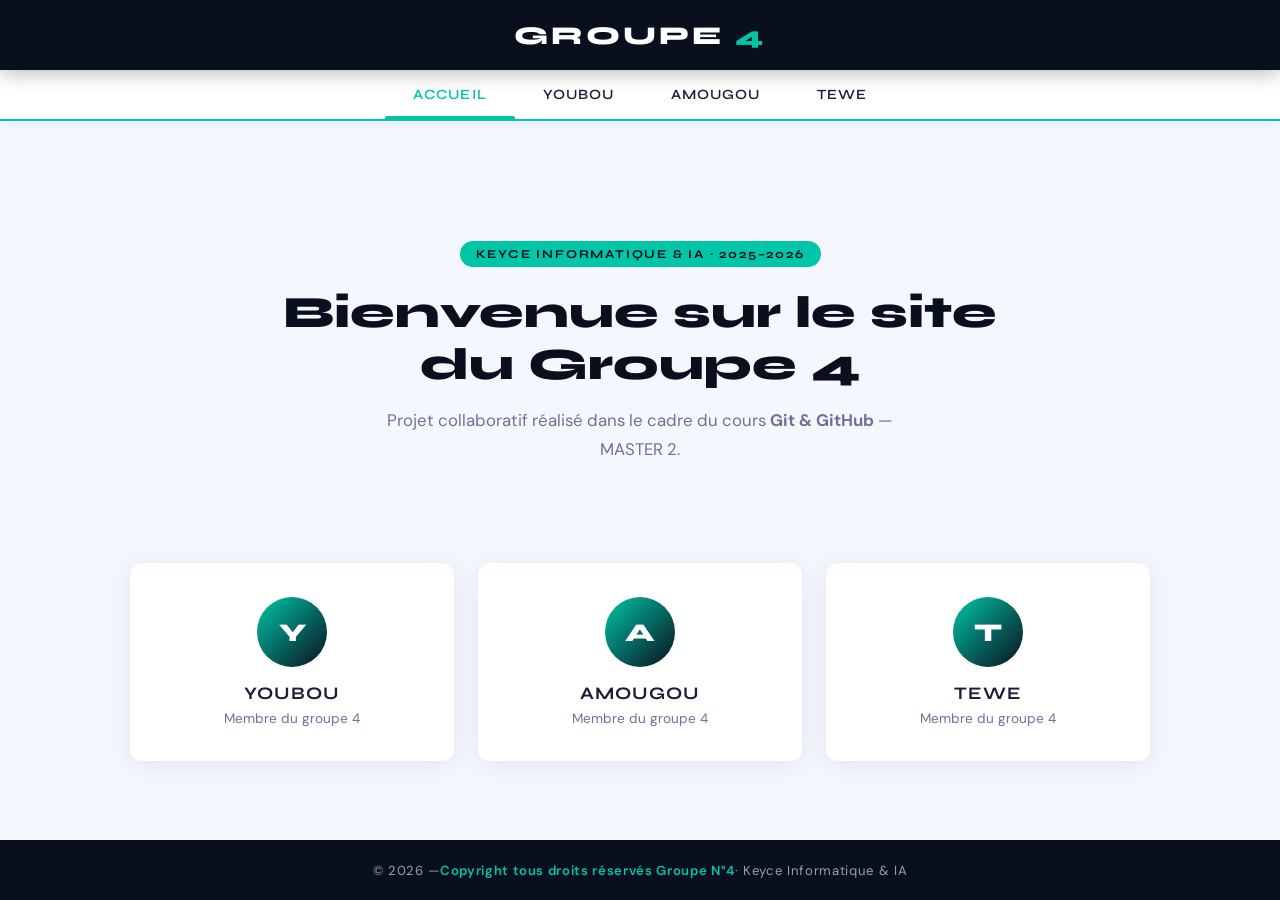
<file: group4/index.html>
<!DOCTYPE html>
<html lang="fr">
<head>
  <meta charset="UTF-8" />
  <meta name="viewport" content="width=device-width, initial-scale=1.0" />
  <title>Groupe 4 — Keyce IA</title>
  <link rel="stylesheet" href="style.css" />
</head>
<body>

  <!-- HEADER -->
  <header>
    <h1><span>Groupe </span>4</h1>
  </header>

  <!-- NAVBAR HORIZONTALE (Modèle 2) -->
  <nav>
    <a href="index.html" class="active">Accueil</a>
    <a href="YOUBOU.html">Youbou</a>
    <a href="AMOUGOU.html">Amougou</a>
    <a href="TEWE.html">Tewe</a>
  </nav>

  <!-- CONTENU PRINCIPAL -->
  <main>
    <section class="hero">
      <div class="badge">Keyce Informatique &amp; IA · 2025–2026</div>
      <h2>Bienvenue sur le site<br>du Groupe 4</h2>
      <p>Projet collaboratif réalisé dans le cadre du cours <strong>Git &amp; GitHub</strong> — MASTER 2.</p>
    </section>

    <!-- MEMBRES -->
    <div class="members-grid">

      <a href="YOUBOU.html" class="member-card">
        <div class="avatar">Y</div>
        <h3>Youbou</h3>
        <p>Membre du groupe 4</p>
      </a>

      <a href="AMOUGOU.html" class="member-card">
        <div class="avatar">A</div>
        <h3>Amougou</h3>
        <p>Membre du groupe 4</p>
      </a>

      <a href="TEWE.html" class="member-card">
        <div class="avatar">T</div>
        <h3>Tewe</h3>
        <p>Membre du groupe 4</p>
      </a>

    </div>
  </main>

  <!-- FOOTER -->
  <footer>
    &copy; 2026 — <span>Copyright tous droits réservés Groupe N°4</span> · Keyce Informatique &amp; IA
  </footer>

</body>
</html>
</file>
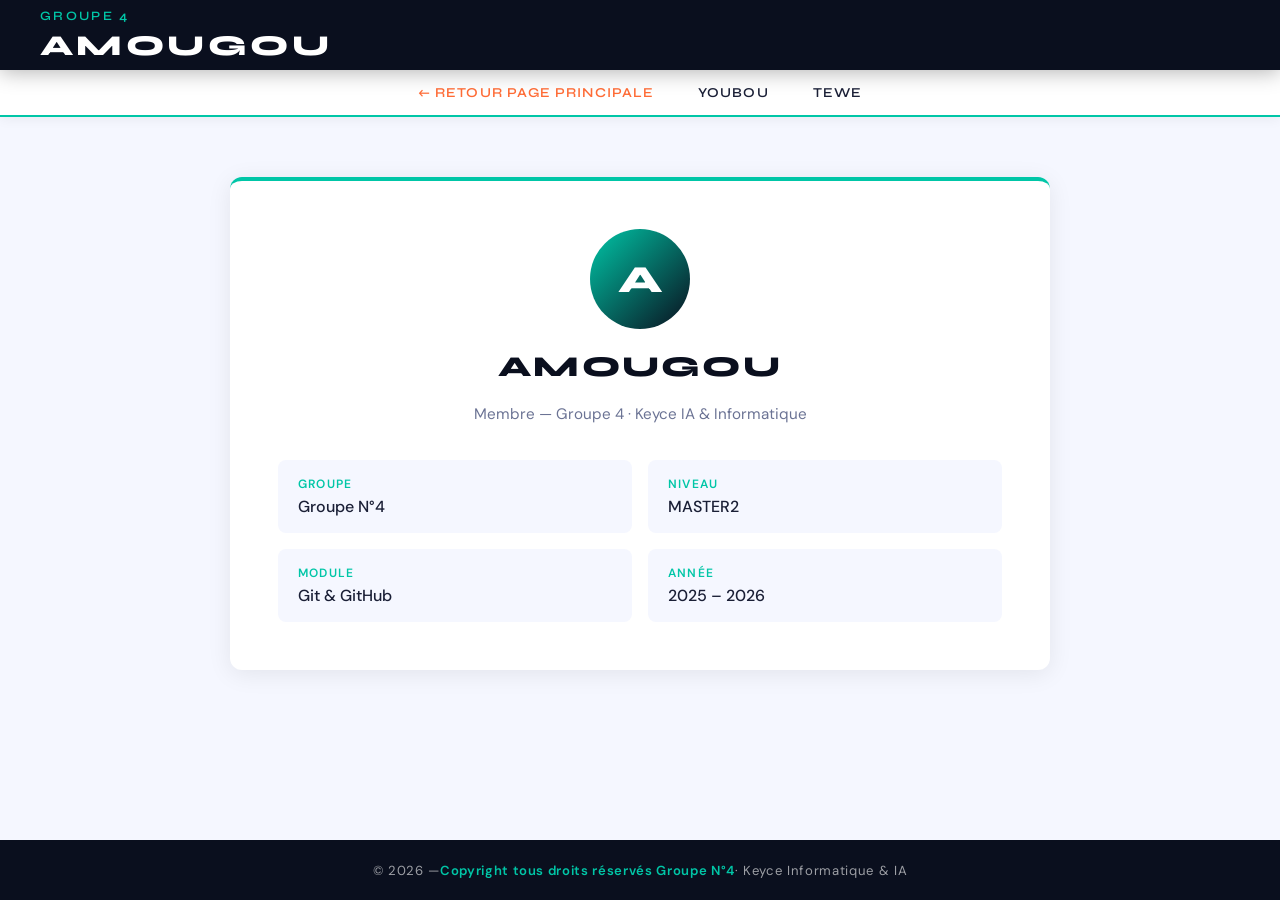
<file: group4/AMOUGOU.html>
<!DOCTYPE html>
<html lang="fr">
<head>
  <meta charset="UTF-8" />
  <meta name="viewport" content="width=device-width, initial-scale=1.0" />
  <title>Amougou — Groupe 4</title>
  <link rel="stylesheet" href="style.css" />
</head>
<body>

  <!-- HEADER -->
  <header class="secondary-header" style="display:flex;flex-direction:column;gap:4px;align-items:flex-start;padding:24px 40px;">
    <span class="groupe-label">Groupe 4</span>
    <h1 style="font-family:'Syne',sans-serif;font-size:1.8rem;font-weight:800;color:#fff;text-transform:uppercase;">Amougou</h1>
  </header>

  <!-- NAVBAR -->
  <nav class="secondary-nav">
    <a href="index.html" class="back">&#8592; Retour page principale</a>
    <a href="YOUBOU.html">Youbou</a>
    <a href="TEWE.html">Tewe</a>
  </nav>

  <!-- CONTENU -->
  <main class="secondary-main">
    <div class="profile-card">
      <div class="profile-avatar">A</div>
      <h2>Amougou</h2>
      <p class="role">Membre — Groupe 4 · Keyce IA &amp; Informatique</p>

      <div class="info-grid">
        <div class="info-item">
          <div class="label">Groupe</div>
          <div class="value">Groupe N°4</div>
        </div>
        <div class="info-item">
          <div class="label">Niveau</div>
          <div class="value">MASTER2</div>
        </div>
        <div class="info-item">
          <div class="label">Module</div>
          <div class="value">Git &amp; GitHub</div>
        </div>
        <div class="info-item">
          <div class="label">Année</div>
          <div class="value">2025 – 2026</div>
        </div>
      </div>
    </div>
  </main>

  <!-- FOOTER -->
  <footer>
    &copy; 2026 — <span>Copyright tous droits réservés Groupe N°4</span> · Keyce Informatique &amp; IA
  </footer>

</body>
</html>
</file>
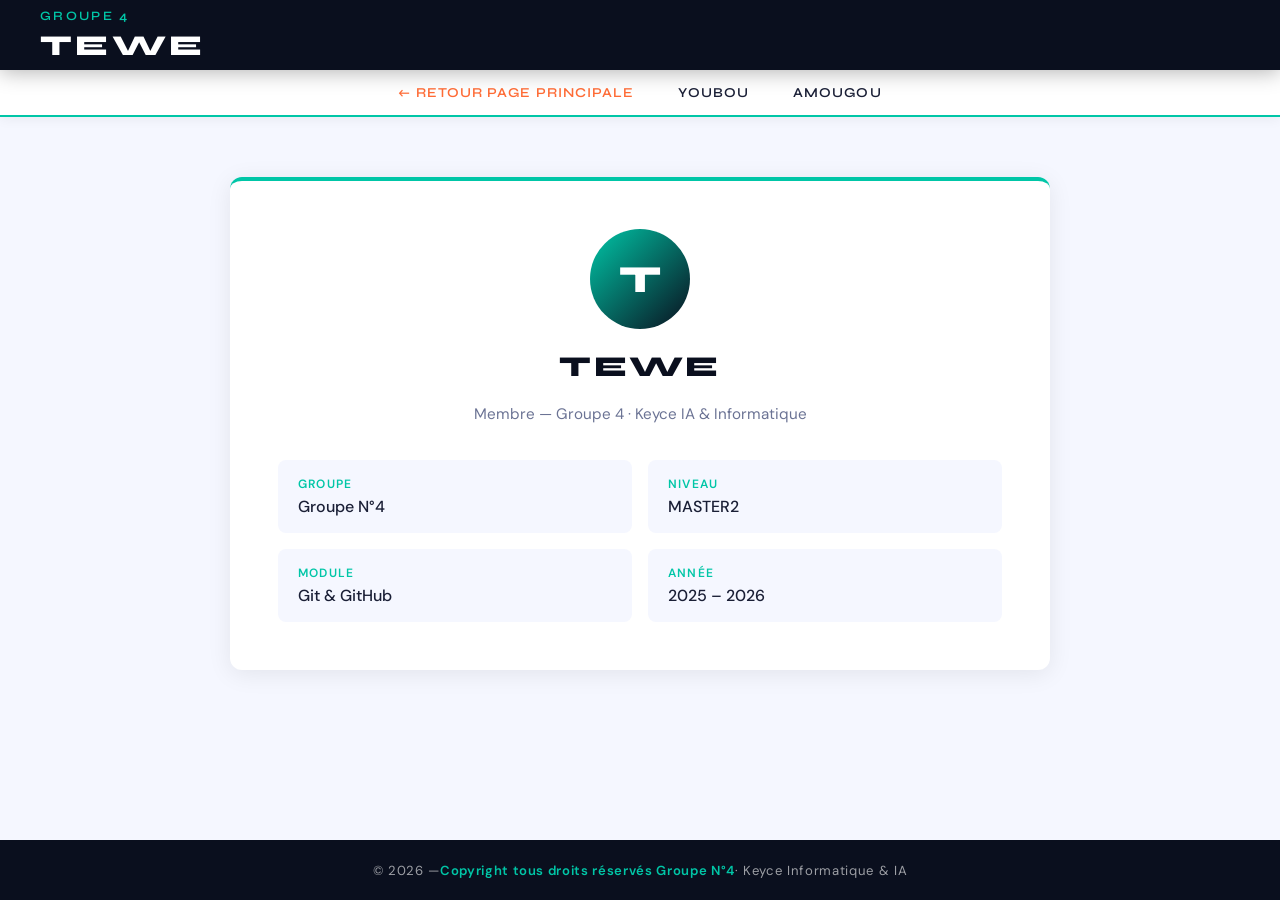
<file: group4/tewe.html>
<!DOCTYPE html>
<html lang="fr">
<head>
  <meta charset="UTF-8" />
  <meta name="viewport" content="width=device-width, initial-scale=1.0" />
  <title>Tewe — Groupe 4</title>
  <link rel="stylesheet" href="style.css" />
</head>
<body>

  <!-- HEADER -->
  <header class="secondary-header" style="display:flex;flex-direction:column;gap:4px;align-items:flex-start;padding:24px 40px;">
    <span class="groupe-label">Groupe 4</span>
    <h1 style="font-family:'Syne',sans-serif;font-size:1.8rem;font-weight:800;color:#fff;text-transform:uppercase;">Tewe</h1>
  </header>

  <!-- NAVBAR -->
  <nav class="secondary-nav">
    <a href="index.html" class="back">&#8592; Retour page principale</a>
    <a href="YOUBOU.html">Youbou</a>
    <a href="AMOUGOU.html">Amougou</a>
  </nav>

  <!-- CONTENU -->
  <main class="secondary-main">
    <div class="profile-card">
      <div class="profile-avatar">T</div>
      <h2>Tewe</h2>
      <p class="role">Membre — Groupe 4 · Keyce IA &amp; Informatique</p>

      <div class="info-grid">
        <div class="info-item">
          <div class="label">Groupe</div>
          <div class="value">Groupe N°4</div>
        </div>
        <div class="info-item">
          <div class="label">Niveau</div>
          <div class="value">MASTER2</div>
        </div>
        <div class="info-item">
          <div class="label">Module</div>
          <div class="value">Git &amp; GitHub</div>
        </div>
        <div class="info-item">
          <div class="label">Année</div>
          <div class="value">2025 – 2026</div>
        </div>
      </div>
    </div>
  </main>

  <!-- FOOTER -->
  <footer>
    &copy; 2026 — <span>Copyright tous droits réservés Groupe N°4</span> · Keyce Informatique &amp; IA
  </footer>

</body>
</html>
</file>
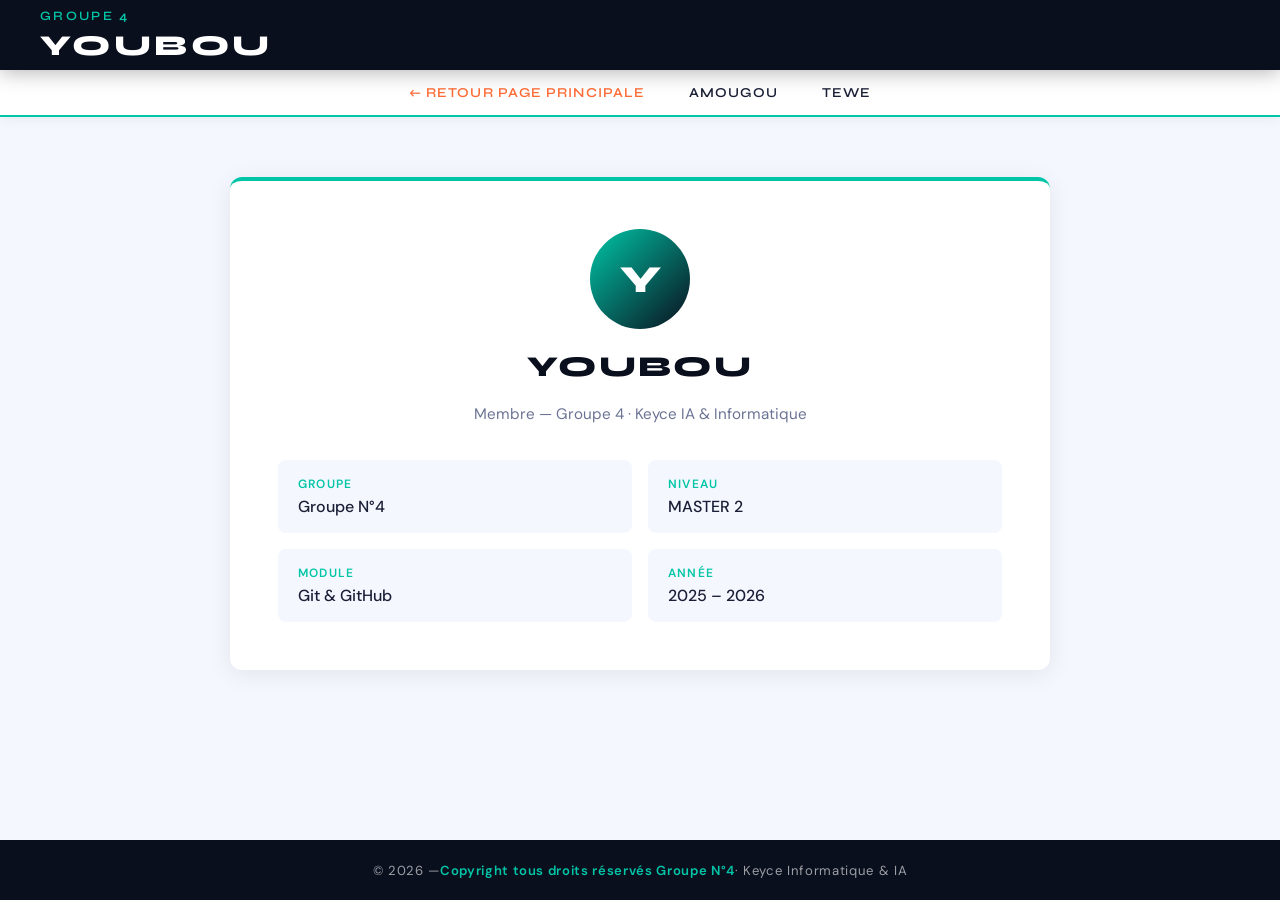
<file: group4/YOUBOU.html>
<!DOCTYPE html>
<html lang="fr">
<head>
  <meta charset="UTF-8" />
  <meta name="viewport" content="width=device-width, initial-scale=1.0" />
  <title>Youbou — Groupe 4</title>
  <link rel="stylesheet" href="style.css" />
</head>
<body>

  <!-- HEADER -->
  <header class="secondary-header" style="display:flex;flex-direction:column;gap:4px;align-items:flex-start;padding:24px 40px;">
    <span class="groupe-label">Groupe 4</span>
    <h1 style="font-family:'Syne',sans-serif;font-size:1.8rem;font-weight:800;color:#fff;text-transform:uppercase;">Youbou</h1>
  </header>

  <!-- NAVBAR -->
  <nav class="secondary-nav">
    <a href="index.html" class="back">&#8592; Retour page principale</a>
    <a href="AMOUGOU.html">Amougou</a>
    <a href="TEWE.html">Tewe</a>
  </nav>

  <!-- CONTENU -->
  <main class="secondary-main">
    <div class="profile-card">
      <div class="profile-avatar">Y</div>
      <h2>Youbou</h2>
      <p class="role">Membre — Groupe 4 · Keyce IA &amp; Informatique</p>

      <div class="info-grid">
        <div class="info-item">
          <div class="label">Groupe</div>
          <div class="value">Groupe N°4</div>
        </div>
        <div class="info-item">
          <div class="label">Niveau</div>
          <div class="value"> MASTER 2</div>
        </div>
        <div class="info-item">
          <div class="label">Module</div>
          <div class="value">Git &amp; GitHub</div>
        </div>
        <div class="info-item">
          <div class="label">Année</div>
          <div class="value">2025 – 2026</div>
        </div>
      </div>
    </div>
  </main>

  <!-- FOOTER -->
  <footer>
    &copy; 2026 — <span>Copyright tous droits réservés Groupe N°4</span> · Keyce Informatique &amp; IA
  </footer>

</body>
</html>
</file>
<file: group4/style.css>
/* =============================================
   GROUPE 4 — Style.css
   Keyce Informatique & IA | 2024-2025
   ============================================= */

@import url('https://fonts.googleapis.com/css2?family=Syne:wght@400;600;800&family=DM+Sans:ital,wght@0,300;0,400;0,500;1,300&display=swap');

:root {
  --primary:     #0a0f1e;
  --accent:      #00c6a7;
  --accent2:     #ff6b35;
  --light:       #f5f7ff;
  --card-bg:     #ffffff;
  --text:        #1a1f36;
  --muted:       #6b7394;
  --header-h:    70px;
  --footer-h:    60px;
  --radius:      12px;
  --shadow:      0 4px 24px rgba(0,0,0,0.08);
}

*, *::before, *::after { box-sizing: border-box; margin: 0; padding: 0; }

html { scroll-behavior: smooth; }

body {
  font-family: 'DM Sans', sans-serif;
  background: var(--light);
  color: var(--text);
  min-height: 100vh;
  display: flex;
  flex-direction: column;
}

/* ── HEADER ─────────────────────────────────── */
header {
  background: var(--primary);
  color: #fff;
  height: var(--header-h);
  display: flex;
  align-items: center;
  justify-content: center;
  position: sticky;
  top: 0;
  z-index: 100;
  box-shadow: 0 2px 20px rgba(0,0,0,0.3);
}

header h1 {
  font-family: 'Syne', sans-serif;
  font-weight: 800;
  font-size: 1.6rem;
  letter-spacing: 0.12em;
  text-transform: uppercase;
  color: var(--accent);
}

header h1 span {
  color: #fff;
}

/* ── NAVBAR HORIZONTALE ─────────────────────── */
nav {
  background: #fff;
  border-bottom: 2px solid var(--accent);
  display: flex;
  justify-content: center;
  gap: 0;
  box-shadow: 0 2px 12px rgba(0,0,0,0.06);
}

nav a {
  font-family: 'Syne', sans-serif;
  font-weight: 600;
  font-size: 0.88rem;
  letter-spacing: 0.08em;
  text-transform: uppercase;
  text-decoration: none;
  color: var(--text);
  padding: 16px 28px;
  position: relative;
  transition: color 0.2s;
}

nav a::after {
  content: '';
  position: absolute;
  bottom: 0; left: 50%; right: 50%;
  height: 3px;
  background: var(--accent);
  transition: left 0.25s, right 0.25s;
  border-radius: 2px 2px 0 0;
}

nav a:hover { color: var(--accent); }
nav a:hover::after { left: 0; right: 0; }
nav a.active { color: var(--accent); }
nav a.active::after { left: 0; right: 0; }

/* ── MAIN CONTENT ────────────────────────────── */
main {
  flex: 1;
  padding: 60px 40px;
  max-width: 1100px;
  margin: 0 auto;
  width: 100%;
}

/* Hero section */
.hero {
  text-align: center;
  padding: 60px 20px 40px;
}

.hero .badge {
  display: inline-block;
  background: var(--accent);
  color: var(--primary);
  font-family: 'Syne', sans-serif;
  font-weight: 700;
  font-size: 0.75rem;
  letter-spacing: 0.15em;
  text-transform: uppercase;
  padding: 6px 16px;
  border-radius: 20px;
  margin-bottom: 20px;
}

.hero h2 {
  font-family: 'Syne', sans-serif;
  font-size: 2.8rem;
  font-weight: 800;
  line-height: 1.15;
  color: var(--primary);
  margin-bottom: 16px;
}

.hero p {
  font-size: 1.05rem;
  color: var(--muted);
  max-width: 520px;
  margin: 0 auto;
  line-height: 1.7;
}

/* Members grid */
.members-grid {
  display: grid;
  grid-template-columns: repeat(3, 1fr);
  gap: 24px;
  margin-top: 60px;
}

.member-card {
  background: var(--card-bg);
  border-radius: var(--radius);
  padding: 32px 24px;
  text-align: center;
  box-shadow: var(--shadow);
  text-decoration: none;
  color: var(--text);
  border: 2px solid transparent;
  transition: transform 0.25s, border-color 0.25s, box-shadow 0.25s;
  display: block;
}

.member-card:hover {
  transform: translateY(-6px);
  border-color: var(--accent);
  box-shadow: 0 12px 36px rgba(0,198,167,0.15);
}

.member-card .avatar {
  width: 70px; height: 70px;
  border-radius: 50%;
  background: linear-gradient(135deg, var(--accent), var(--primary));
  display: flex; align-items: center; justify-content: center;
  margin: 0 auto 16px;
  font-family: 'Syne', sans-serif;
  font-size: 1.6rem;
  font-weight: 800;
  color: #fff;
}

.member-card h3 {
  font-family: 'Syne', sans-serif;
  font-weight: 700;
  font-size: 1.1rem;
  text-transform: uppercase;
  letter-spacing: 0.06em;
  margin-bottom: 6px;
}

.member-card p {
  font-size: 0.85rem;
  color: var(--muted);
}

/* ── FOOTER ──────────────────────────────────── */
footer {
  background: var(--primary);
  color: rgba(255,255,255,0.6);
  text-align: center;
  padding: 18px 20px;
  font-size: 0.82rem;
  letter-spacing: 0.05em;
  min-height: var(--footer-h);
  display: flex;
  align-items: center;
  justify-content: center;
}

footer span { color: var(--accent); font-weight: 600; }

/* ── PAGES SECONDAIRES ───────────────────────── */
.secondary-header {
  background: var(--primary);
  color: #fff;
  padding: 28px 40px;
  display: flex;
  flex-direction: column;
  gap: 6px;
}

.secondary-header .groupe-label {
  font-family: 'Syne', sans-serif;
  font-size: 0.8rem;
  letter-spacing: 0.18em;
  text-transform: uppercase;
  color: var(--accent);
  font-weight: 600;
}

.secondary-header h1 {
  font-family: 'Syne', sans-serif;
  font-size: 2rem;
  font-weight: 800;
  color: #fff;
  text-transform: uppercase;
}

.secondary-nav {
  background: #fff;
  border-bottom: 2px solid var(--accent);
  display: flex;
  gap: 0;
  padding: 0 40px;
  box-shadow: 0 2px 12px rgba(0,0,0,0.06);
}

.secondary-nav a {
  font-family: 'Syne', sans-serif;
  font-weight: 600;
  font-size: 0.85rem;
  letter-spacing: 0.08em;
  text-transform: uppercase;
  text-decoration: none;
  color: var(--text);
  padding: 14px 22px;
  position: relative;
  transition: color 0.2s;
  display: flex;
  align-items: center;
  gap: 8px;
}

.secondary-nav a:hover { color: var(--accent); }
.secondary-nav a.back { color: var(--accent2); }
.secondary-nav a.back:hover { color: var(--accent); }

.secondary-main {
  flex: 1;
  padding: 60px 40px;
  max-width: 900px;
  margin: 0 auto;
  width: 100%;
}

.profile-card {
  background: #fff;
  border-radius: var(--radius);
  padding: 48px;
  box-shadow: var(--shadow);
  display: flex;
  flex-direction: column;
  align-items: center;
  text-align: center;
  gap: 20px;
  border-top: 4px solid var(--accent);
}

.profile-avatar {
  width: 100px; height: 100px;
  border-radius: 50%;
  background: linear-gradient(135deg, var(--accent), var(--primary));
  display: flex; align-items: center; justify-content: center;
  font-family: 'Syne', sans-serif;
  font-size: 2.4rem;
  font-weight: 800;
  color: #fff;
}

.profile-card h2 {
  font-family: 'Syne', sans-serif;
  font-size: 1.8rem;
  font-weight: 800;
  text-transform: uppercase;
  letter-spacing: 0.08em;
  color: var(--primary);
}

.profile-card .role {
  color: var(--muted);
  font-size: 0.95rem;
}

.info-grid {
  display: grid;
  grid-template-columns: 1fr 1fr;
  gap: 16px;
  margin-top: 16px;
  width: 100%;
  text-align: left;
}

.info-item {
  background: var(--light);
  border-radius: 8px;
  padding: 16px 20px;
}

.info-item .label {
  font-size: 0.75rem;
  letter-spacing: 0.1em;
  text-transform: uppercase;
  color: var(--accent);
  font-weight: 600;
  margin-bottom: 4px;
}

.info-item .value {
  font-weight: 500;
  color: var(--text);
}

/* ── RESPONSIVE ──────────────────────────────── */
@media (max-width: 700px) {
  .members-grid { grid-template-columns: 1fr; }
  nav { flex-wrap: wrap; }
  nav a { padding: 12px 16px; font-size: 0.8rem; }
  main { padding: 40px 20px; }
  .hero h2 { font-size: 2rem; }
  .info-grid { grid-template-columns: 1fr; }
}
</file>
